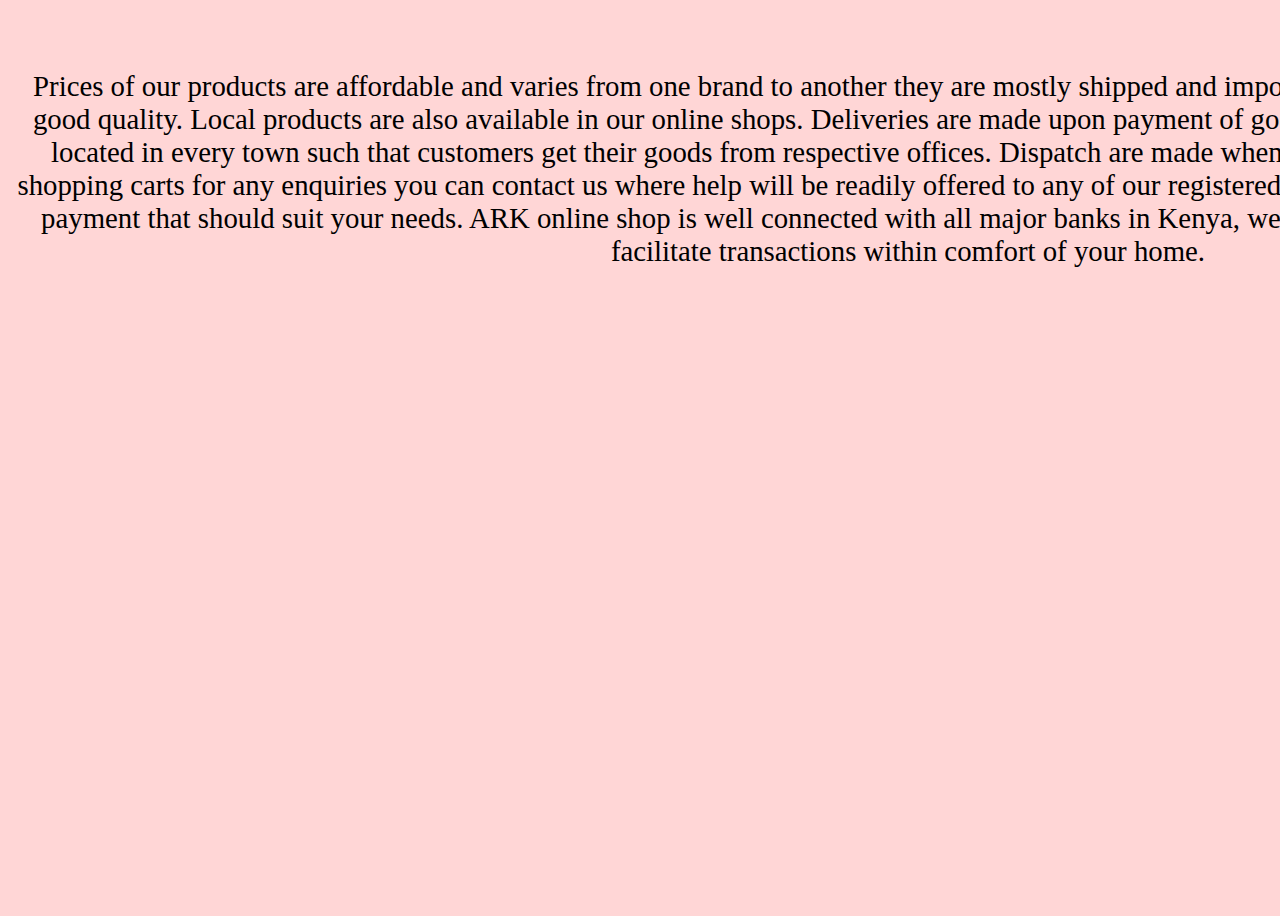
<file: About.html>
<!DOCTYPE html>
<head>
    <title>
    </title>
    <link rel="stylesheet" href="index.html"> 
    <link rel="stylesheet" href="Style2.css">
    
    <body>
        <div class="Beth">
          
        </div>
            <div class="raw">
<br>


<p  style = "color:black;" >
  <p style="text-align:center;">
      Prices of our products are affordable and varies from one brand to another  they are mostly shipped and imported from European countries
    as they are of good quality. Local products are also available in our online shops. 
    Deliveries are made upon payment of good ordered in shopping carts. our agents are located in every town such that customers get their goods from respective offices.
    Dispatch are made when the customers confirm their orders on the shopping carts for any enquiries you can contact us where help will be readily offered to any of our registered customers. we have a variety of methods for payment that should suit your needs.
    ARK online shop is well connected with all major banks in Kenya, we also collaborate with mobile companies to facilitate transactions within comfort of your home.

</p>

        </div>
       
    </body>
    </div>
</head>
</file>
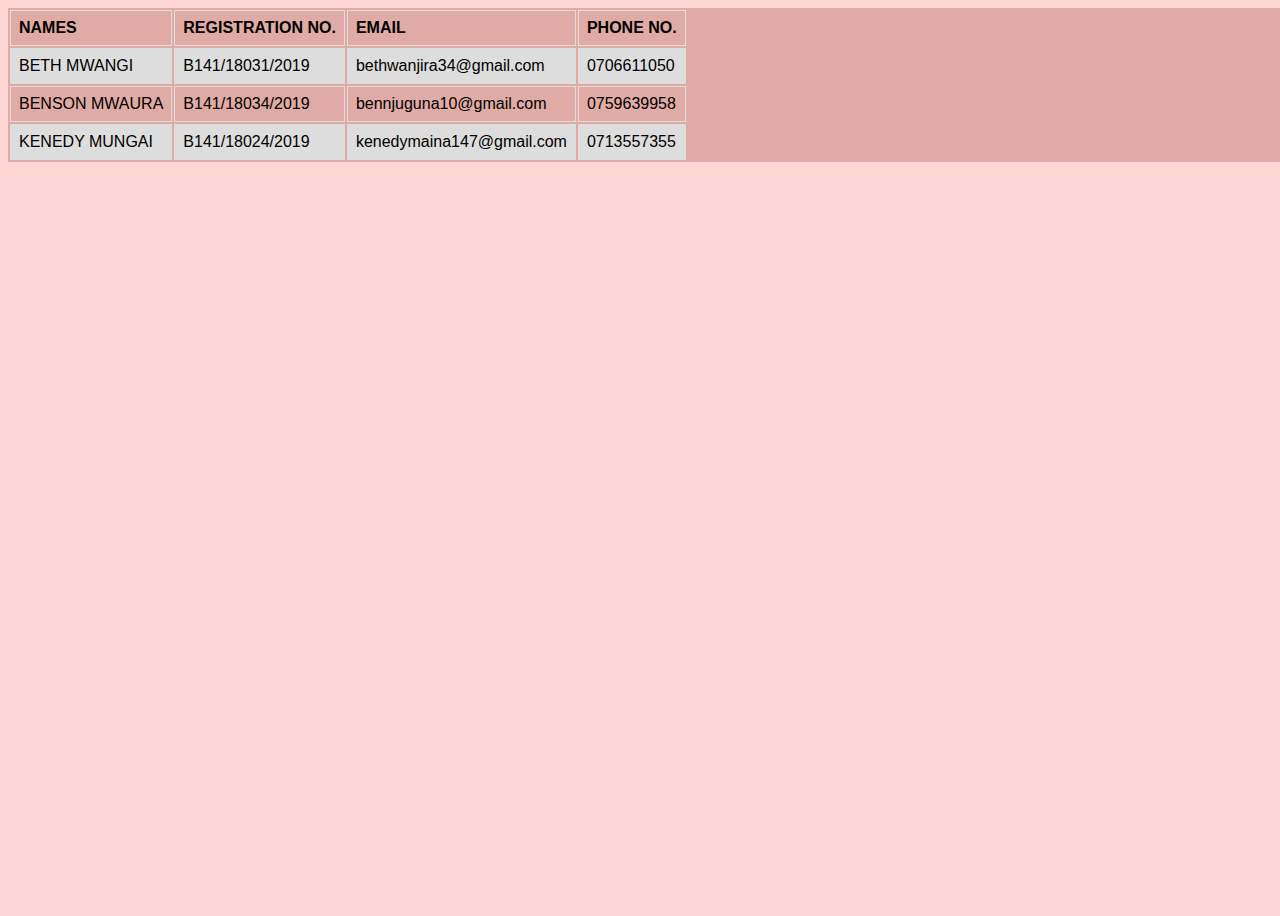
<file: contact.html>
<!DOCTYPE html>
<head>
    <title>contact</title>
    <link rel="stylesheet " href="Style2.css">
</head>
<div class="table">
    <table >
        <tr>
            <th>NAMES</th>
            <TH>REGISTRATION NO.</TH>
            <th>EMAIL</th>
            <TH>PHONE NO.</TH>
        </tr>
     
        <tr>
        <td> BETH MWANGI</td>
        <td>B141/18031/2019</td>
        <td>bethwanjira34@gmail.com </td>
        <td>0706611050</td>
        </tr>
        <tr>
            <TD>BENSON MWAURA</TD>
            <TD>B141/18034/2019</TD>
            <TD>bennjuguna10@gmail.com</TD>
            <td>0759639958</td>
        </tr>
        <tr>
            <td>KENEDY MUNGAI</td>
            <TD>B141/18024/2019</TD>
            <td>kenedymaina147@gmail.com</td>
            <td>0713557355</td>
        </tr>
        </table>

</div>

</body>
</file>
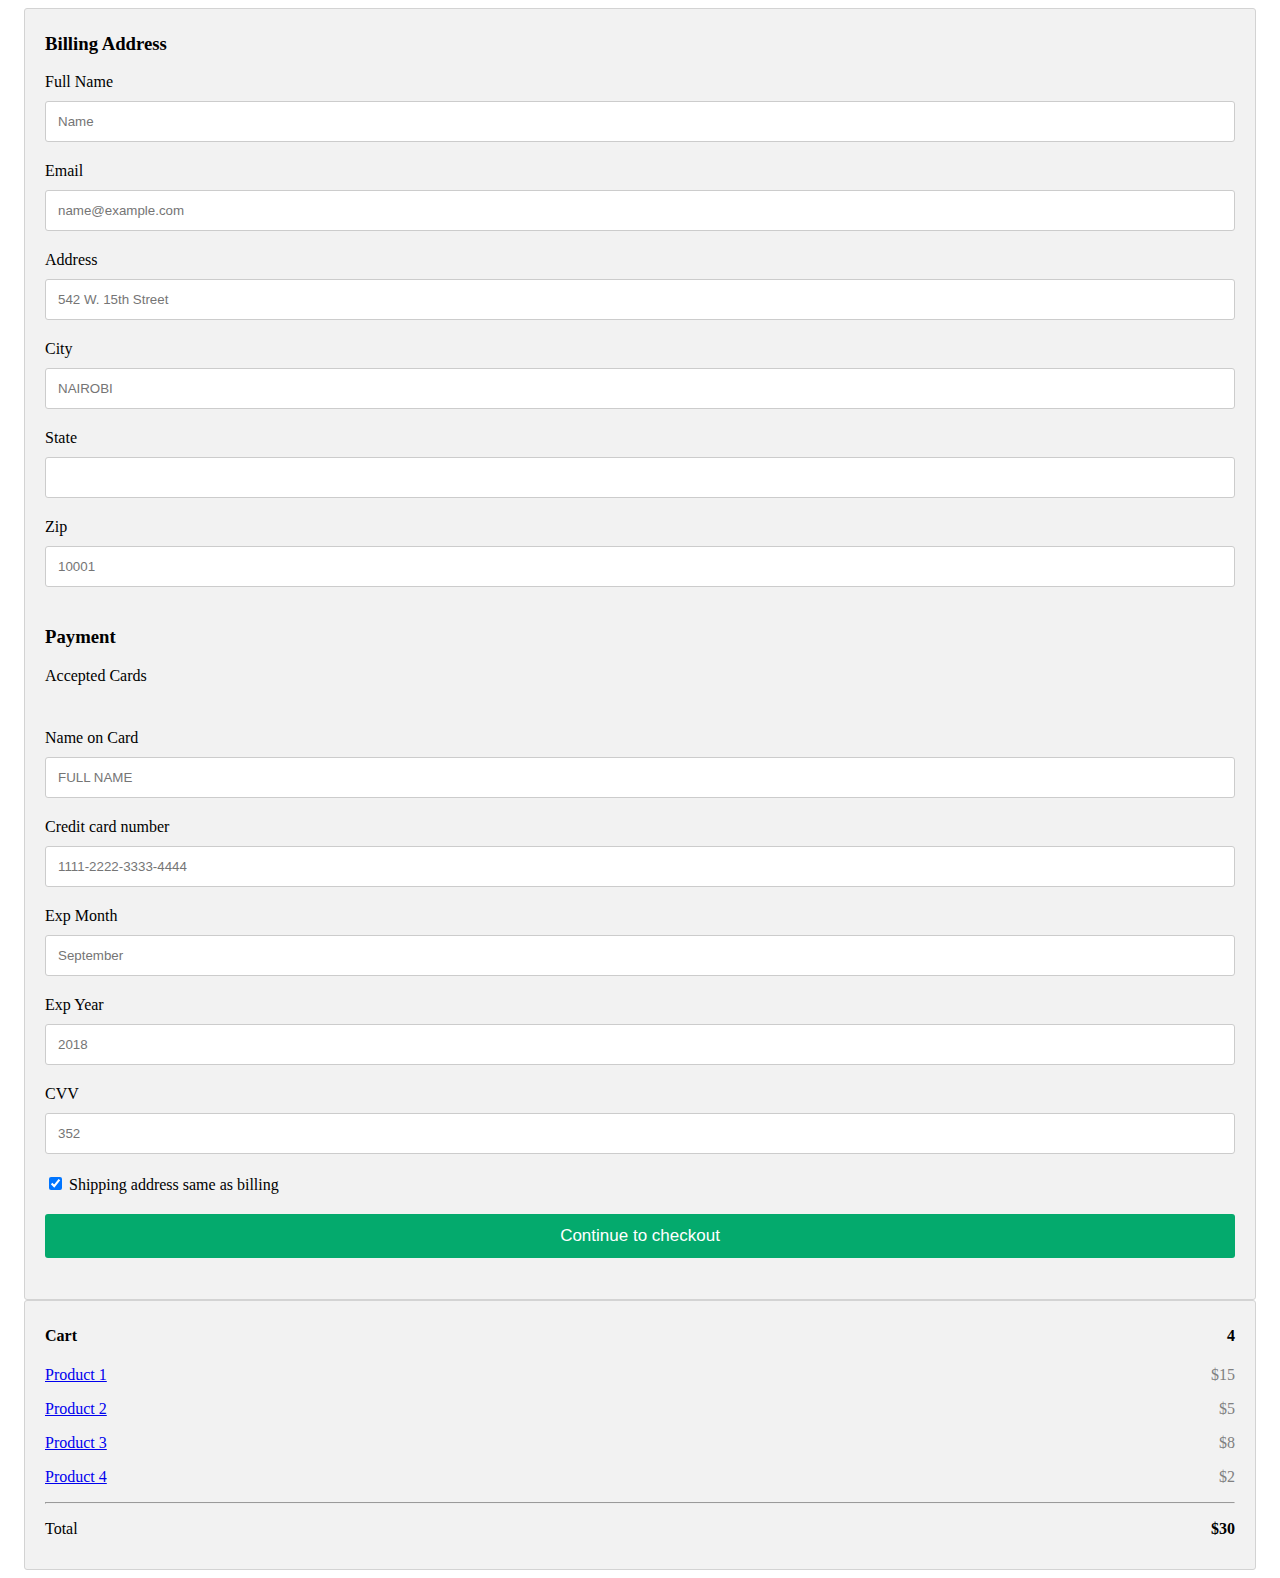
<file: payment.html>
</!DOCTYPE html>
<html>
<head>
  <meta charset="utf-8">
  <title></title>
  <link rel="stylesheet"  href="style3.css">
</head>
<body>



  <div class="col-75">
    <div class="container">
      <form action="/action_page.php">

        <div class="row">
          <div class="col-50">
            <h3>Billing Address</h3>
            <label for="fname"><i class="fa fa-user"></i> Full Name</label>
            <input type="text" id="fname" name="firstname" placeholder="Name">
            <label for="email"><i class="fa fa-envelope"></i> Email</label>
            <input type="text" id="email" name="email" placeholder="name@example.com">
            <label for="adr"><i class="fa fa-address-card-o"></i> Address</label>
            <input type="text" id="adr" name="address" placeholder="542 W. 15th Street">
            <label for="city"><i class="fa fa-institution"></i> City</label>
            <input type="text" id="city" name="city" placeholder="NAIROBI">

            <div class="row">
              <div class="col-50">
                <label for="state">State</label>
                <input type="text" id="state" name="state" placeholder=" ">
              </div>
              <div class="col-50">
                <label for="zip">Zip</label>
                <input type="text" id="zip" name="zip" placeholder="10001">
              </div>
            </div>
          </div>

          <div class="col-50">
            <h3>Payment</h3>
            <label for="fname">Accepted Cards</label>
            <div class="icon-container">
              <i class="fa fa-cc-visa" style="color:navy;"></i>
              <i class="fa fa-cc-amex" style="color:blue;"></i>
              <i class="fa fa-cc-mastercard" style="color:red;"></i>
              <i class="fa fa-cc-discover" style="color:orange;"></i>
            </div>
            <label for="cname">Name on Card</label>
            <input type="text" id="cname" name="cardname" placeholder="FULL NAME">
            <label for="ccnum">Credit card number</label>
            <input type="text" id="ccnum" name="cardnumber" placeholder="1111-2222-3333-4444">
            <label for="expmonth">Exp Month</label>
            <input type="text" id="expmonth" name="expmonth" placeholder="September">

            <div class="row">
              <div class="col-50">
                <label for="expyear">Exp Year</label>
                <input type="text" id="expyear" name="expyear" placeholder="2018">
              </div>
              <div class="col-50">
                <label for="cvv">CVV</label>
                <input type="text" id="cvv" name="cvv" placeholder="352">
              </div>
            </div>
          </div>

        </div>
        <label>
          <input type="checkbox" checked="checked" name="sameadr"> Shipping address same as billing
        </label>
        <input type="submit" value="Continue to checkout" class="btn">
      </form>
    </div>
  </div>

  <div class="col-25">
    <div class="container">
      <h4>Cart
        <span class="price" style="color:black">
          <i class="fa fa-shopping-cart"></i>
          <b>4</b>
        </span>
      </h4>
      <p><a href="#">Product 1</a> <span class="price">$15</span></p>
      <p><a href="#">Product 2</a> <span class="price">$5</span></p>
      <p><a href="#">Product 3</a> <span class="price">$8</span></p>
      <p><a href="#">Product 4</a> <span class="price">$2</span></p>
      <hr>
      <p>Total <span class="price" style="color:black"><b>$30</b></span></p>
    </div>
  </div>
</div>

</body>


</html>
</file>
<file: Style2.css>
body{
   
    background-color:#ffd6d6;
    width: 200vh;  
    height: 100vh ; 
    background-size: 100vh;
  

}
.raw{
    font-style: normal;
    font-size: 180%;
    text-align: block;
}
.table{
    background-color:#e0aba4;
    font-style: normal;
    
    font-family: arial, sans-serif;
    border-collapse: collapse;
    width: 100%;
}
td, th {
    border: 1px solid #dddddd;
    text-align: left;
    padding: 8px;
  }
  
  tr:nth-child(even) {
    background-color: #dddddd;
  }
</file>
<file: style3.css>
.row {
  display: -ms-flexbox; /* IE10 */
  display: flex;
  -ms-flex-wrap: wrap; /* IE10 */
  flex-wrap: wrap;
  margin: 0 -16px;
}

.col-25 {
  -ms-flex: 25%; /* IE10 */
  flex: 25%;
}

.col-50 {
  -ms-flex: 50%; /* IE10 */
  flex: 50%;
}

.col-75 {
  -ms-flex: 75%; /* IE10 */
  flex: 75%;
}

.col-25,
.col-50,
.col-75 {
  padding: 0 16px;
}

.container {
  background-color: #f2f2f2;
  padding: 5px 20px 15px 20px;
  border: 1px solid lightgrey;
  border-radius: 3px;
}

input[type=text] {
  width: 100%;
  margin-bottom: 20px;
  padding: 12px;
  border: 1px solid #ccc;
  border-radius: 3px;
}

label {
  margin-bottom: 10px;
  display: block;
}

.icon-container {
  margin-bottom: 20px;
  padding: 7px 0;
  font-size: 24px;
}

.btn {
  background-color: #04AA6D;
  color: white;
  padding: 12px;
  margin: 10px 0;
  border: none;
  width: 100%;
  border-radius: 3px;
  cursor: pointer;
  font-size: 17px;
}

.btn:hover {
  background-color: #45a049;
}

span.price {
  float: right;
  color: grey;
}

/* Responsive layout - when the screen is less than 800px wide, make the two columns stack on top of each other instead of next to each other (and change the direction - make the "cart" column go on top) */
@media (max-width: 800px) {
  .row {
    flex-direction: column-reverse;
  }
  .col-25 {
    margin-bottom: 20px;
  }
}
</file>
